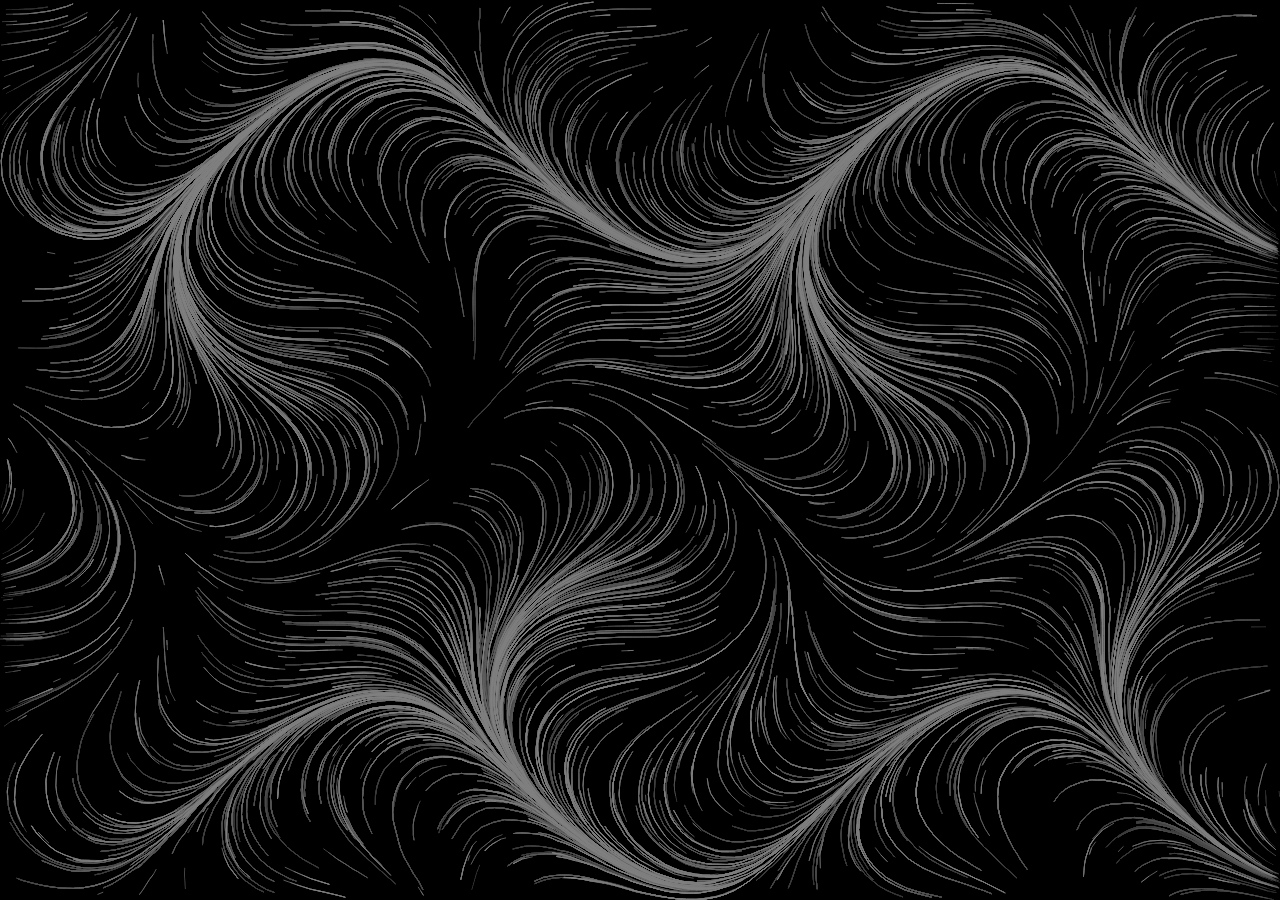
<file: codepenExample/index.html>
<html lang="en">
<head>
	<meta charset="UTF-8">
	<meta name="viewport" content="width=device-width, initial-scale=1.0">
	<title>Creative Coding</title>
	<link rel="stylesheet" href="style.css" />
</head>
<body>
	<canvas id="canvas1"></canvas>
	<script src="script.js"></script>
</body>
</html>
</file>
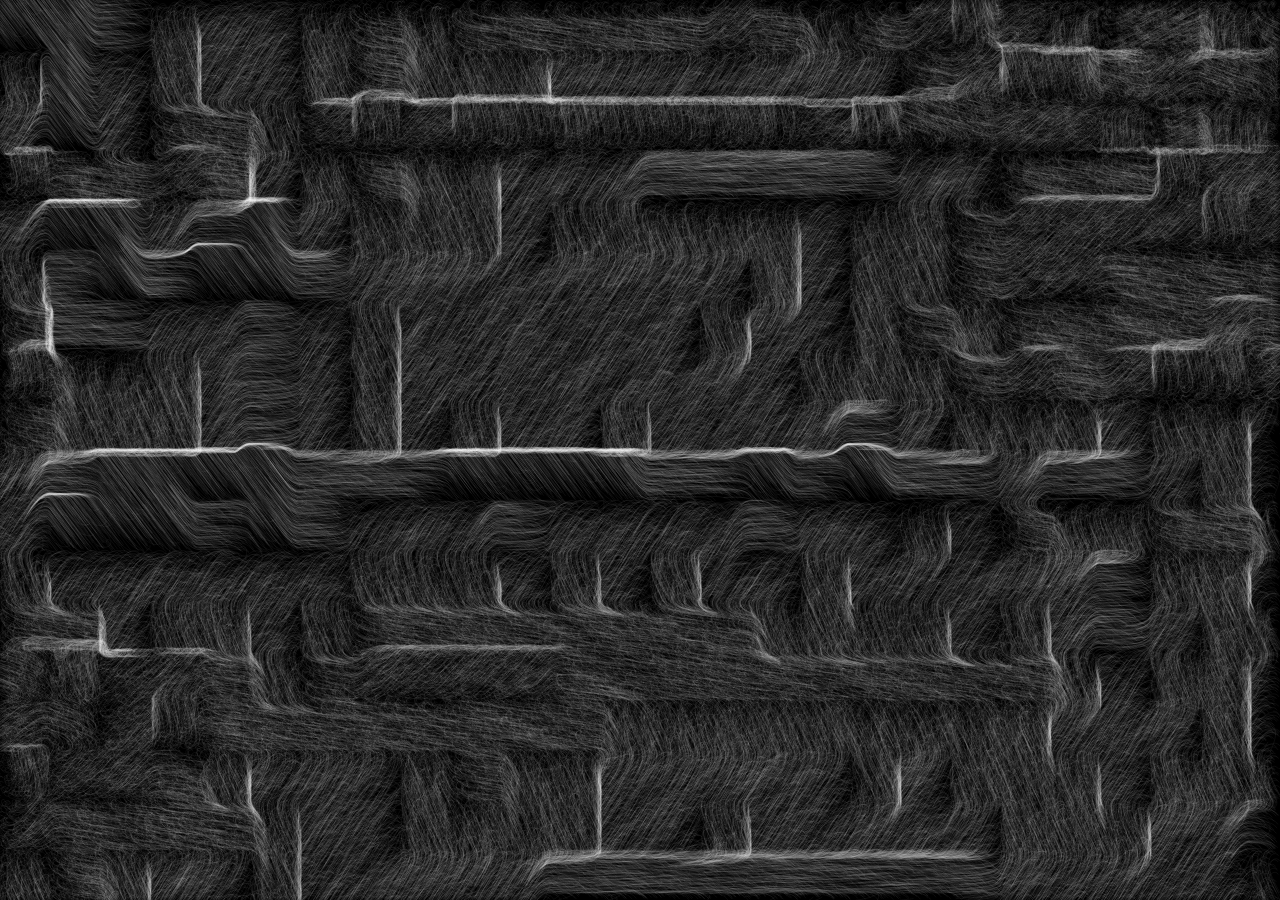
<file: myTest/index.html>
<html lang="en">
<head>
	<meta charset="UTF-8">
	<meta name="viewport" content="width=device-width, initial-scale=1.0">
	<title>Creative Coding</title>
	<link rel="stylesheet" href="style.css" />
</head>
<body>
	<canvas id="canvas1"></canvas>
	<script src="part3script-edited.js"></script>
</body>
</html>
</file>
<file: codepenExample/style.css>
* {
	margin: 0;
	padding: 0;
	box-sizing: border-box;
}

canvas {
	position: absolute;
	background: black;
	top: 0;
	left: 0;
}
</file>
<file: myTest/style.css>
* {
	margin: 0;
	padding: 0;
	box-sizing: border-box;
}

canvas {
	background-color: hsla(0, 0%, 0%, 1);
	position: absolute;
	top: 0;
	left: 0;
	height: 100vh;
	width: 100vw;
}
</file>
